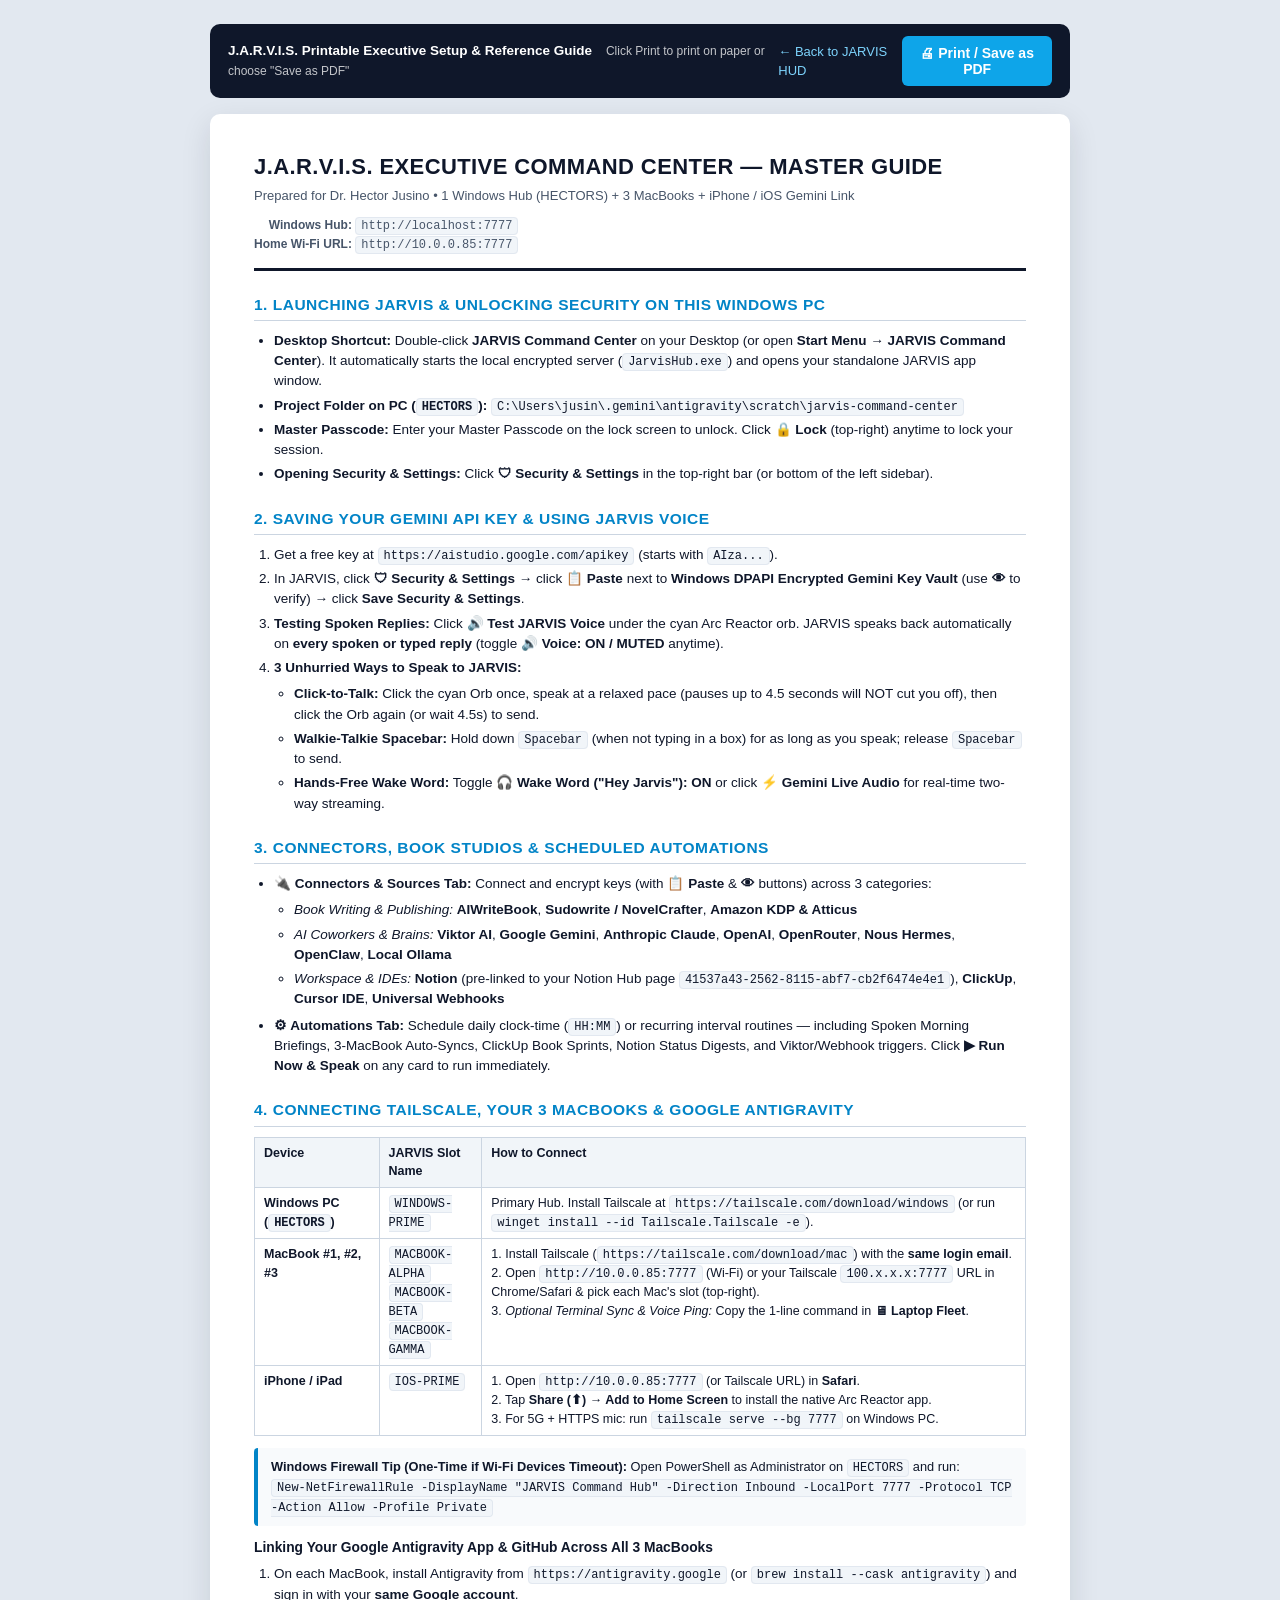
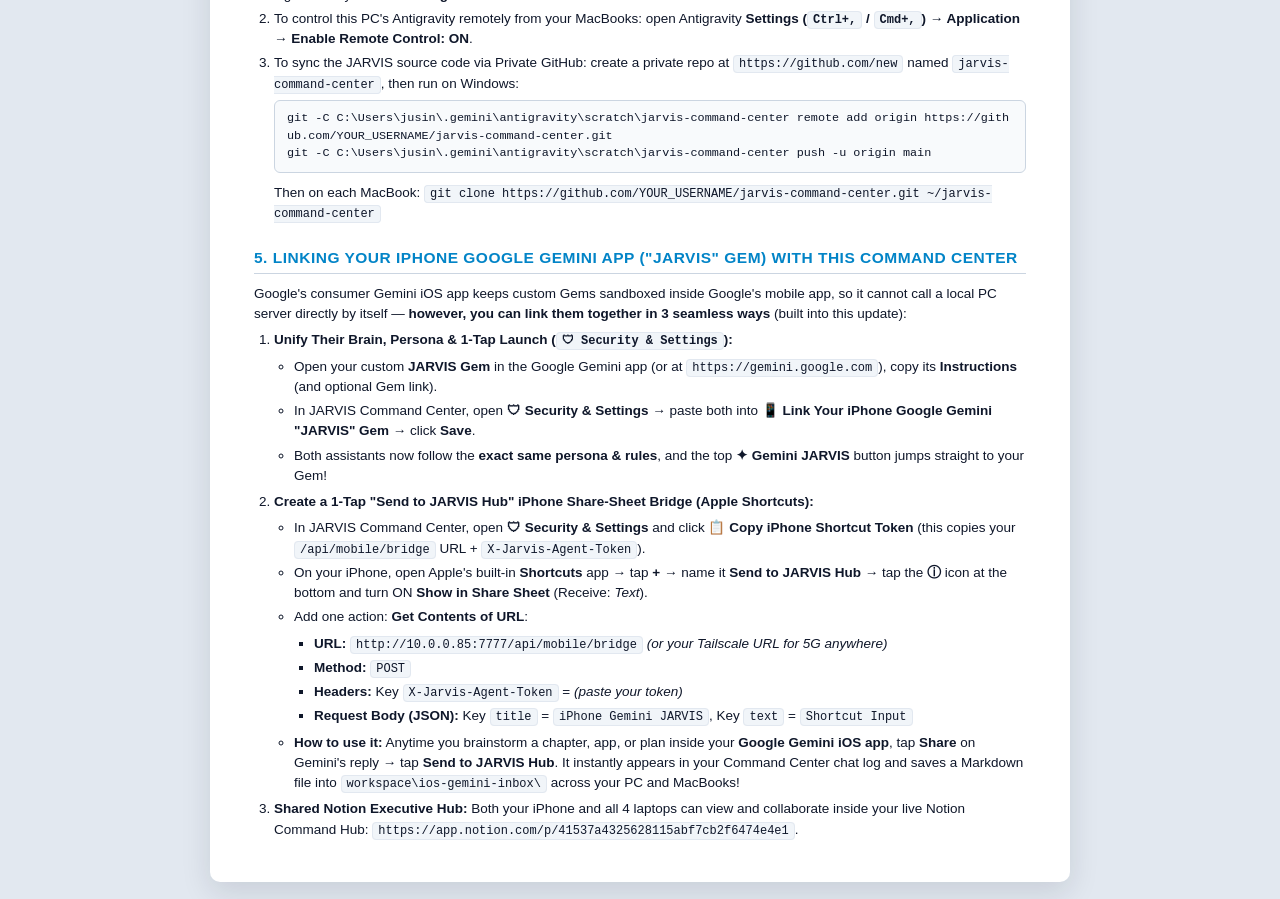
<file: public/print-guide.html>
<!DOCTYPE html>
<html lang="en">
<head>
  <meta charset="UTF-8" />
  <meta name="viewport" content="width=device-width, initial-scale=1.0" />
  <title>J.A.R.V.I.S. // Printable Executive Setup &amp; Operations Manual</title>
  <style>
    :root {
      --ink: #0f172a;
      --muted: #475569;
      --accent: #0284c7;
      --border: #cbd5e1;
      --bg-box: #f8fafc;
    }
    * { box-sizing: border-box; }
    body {
      font-family: "Segoe UI", -apple-system, BlinkMacSystemFont, Roboto, Arial, sans-serif;
      color: var(--ink);
      background: #e2e8f0;
      margin: 0;
      padding: 24px;
      line-height: 1.5;
      font-size: 13.5px;
    }
    .toolbar {
      max-width: 860px;
      margin: 0 auto 16px;
      display: flex;
      justify-content: space-between;
      align-items: center;
      gap: 12px;
      background: #0f172a;
      color: #fff;
      padding: 12px 18px;
      border-radius: 10px;
    }
    .print-btn {
      background: #0ea5e9;
      color: #fff;
      border: none;
      padding: 9px 18px;
      font-size: 14px;
      font-weight: 700;
      border-radius: 6px;
      cursor: pointer;
    }
    .back-link { color: #7dd3fc; text-decoration: none; font-size: 13px; }
    .sheet {
      max-width: 860px;
      margin: 0 auto;
      background: #fff;
      padding: 36px 44px;
      border-radius: 10px;
      box-shadow: 0 10px 30px rgba(15, 23, 42, 0.12);
    }
    header {
      border-bottom: 3px solid var(--ink);
      padding-bottom: 14px;
      margin-bottom: 20px;
      display: flex;
      justify-content: space-between;
      align-items: flex-end;
      flex-wrap: wrap;
      gap: 10px;
    }
    h1 { margin: 0; font-size: 22px; letter-spacing: 0.4px; }
    .subtitle { color: var(--muted); font-size: 13px; margin-top: 3px; }
    h2 {
      font-size: 15.5px;
      text-transform: uppercase;
      letter-spacing: 0.5px;
      color: var(--accent);
      border-bottom: 1px solid var(--border);
      padding-bottom: 4px;
      margin: 22px 0 10px;
    }
    h3 { font-size: 13.8px; margin: 12px 0 5px; }
    p, li { margin: 4px 0; }
    ol, ul { padding-left: 20px; margin: 6px 0; }
    code {
      font-family: Consolas, "SFMono-Regular", Menlo, monospace;
      background: #f1f5f9;
      padding: 1px 5px;
      border-radius: 4px;
      font-size: 12px;
      border: 1px solid #e2e8f0;
    }
    pre {
      background: #f8fafc;
      border: 1px solid var(--border);
      border-radius: 6px;
      padding: 9px 12px;
      font-size: 11.8px;
      overflow-x: auto;
      white-space: pre-wrap;
      word-break: break-all;
      margin: 6px 0 10px;
    }
    .callout {
      background: var(--bg-box);
      border-left: 4px solid var(--accent);
      padding: 9px 13px;
      border-radius: 4px;
      margin: 8px 0;
      font-size: 12.8px;
    }
    table {
      width: 100%;
      border-collapse: collapse;
      margin: 8px 0 12px;
      font-size: 12.5px;
    }
    th, td {
      border: 1px solid var(--border);
      padding: 6px 9px;
      text-align: left;
      vertical-align: top;
    }
    th { background: #f1f5f9; font-weight: 700; }
    .page-break { page-break-before: always; }
    @media print {
      body { background: #fff; padding: 0; font-size: 11.5pt; }
      .toolbar { display: none !important; }
      .sheet { box-shadow: none; padding: 0; max-width: 100%; }
      h2, h3, .callout, table { break-inside: avoid; }
    }
  </style>
</head>
<body>
  <div class="toolbar">
    <div>
      <strong>J.A.R.V.I.S. Printable Executive Setup &amp; Reference Guide</strong>
      <span style="opacity:0.75;margin-left:10px;font-size:12px;">Click Print to print on paper or choose "Save as PDF"</span>
    </div>
    <div style="display:flex;align-items:center;gap:14px;">
      <a class="back-link" href="/">&larr; Back to JARVIS HUD</a>
      <button class="print-btn" onclick="window.print()">🖨 Print / Save as PDF</button>
    </div>
  </div>

  <div class="sheet">
    <header>
      <div>
        <h1>J.A.R.V.I.S. EXECUTIVE COMMAND CENTER — MASTER GUIDE</h1>
        <div class="subtitle">Prepared for Dr. Hector Jusino • 1 Windows Hub (HECTORS) + 3 MacBooks + iPhone / iOS Gemini Link</div>
      </div>
      <div style="text-align:right;font-size:12px;color:var(--muted);">
        <strong>Windows Hub:</strong> <code>http://localhost:7777</code><br/>
        <strong>Home Wi-Fi URL:</strong> <code>http://10.0.0.85:7777</code>
      </div>
    </header>

    <h2>1. Launching JARVIS &amp; Unlocking Security on This Windows PC</h2>
    <ul>
      <li><strong>Desktop Shortcut:</strong> Double-click <strong>JARVIS Command Center</strong> on your Desktop (or open <strong>Start Menu &rarr; JARVIS Command Center</strong>). It automatically starts the local encrypted server (<code>JarvisHub.exe</code>) and opens your standalone JARVIS app window.</li>
      <li><strong>Project Folder on PC (<code>HECTORS</code>):</strong> <code>C:\Users\jusin\.gemini\antigravity\scratch\jarvis-command-center</code></li>
      <li><strong>Master Passcode:</strong> Enter your Master Passcode on the lock screen to unlock. Click <strong>🔒 Lock</strong> (top-right) anytime to lock your session.</li>
      <li><strong>Opening Security &amp; Settings:</strong> Click <strong>🛡 Security &amp; Settings</strong> in the top-right bar (or bottom of the left sidebar).</li>
    </ul>

    <h2>2. Saving Your Gemini API Key &amp; Using JARVIS Voice</h2>
    <ol>
      <li>Get a free key at <code>https://aistudio.google.com/apikey</code> (starts with <code>AIza...</code>).</li>
      <li>In JARVIS, click <strong>🛡 Security &amp; Settings</strong> &rarr; click <strong>📋 Paste</strong> next to <strong>Windows DPAPI Encrypted Gemini Key Vault</strong> (use <strong>👁</strong> to verify) &rarr; click <strong>Save Security &amp; Settings</strong>.</li>
      <li><strong>Testing Spoken Replies:</strong> Click <strong>🔊 Test JARVIS Voice</strong> under the cyan Arc Reactor orb. JARVIS speaks back automatically on <strong>every spoken or typed reply</strong> (toggle <strong>🔊 Voice: ON / MUTED</strong> anytime).</li>
      <li><strong>3 Unhurried Ways to Speak to JARVIS:</strong>
        <ul>
          <li><strong>Click-to-Talk:</strong> Click the cyan Orb once, speak at a relaxed pace (pauses up to 4.5 seconds will NOT cut you off), then click the Orb again (or wait 4.5s) to send.</li>
          <li><strong>Walkie-Talkie Spacebar:</strong> Hold down <code>Spacebar</code> (when not typing in a box) for as long as you speak; release <code>Spacebar</code> to send.</li>
          <li><strong>Hands-Free Wake Word:</strong> Toggle <strong>🎧 Wake Word ("Hey Jarvis"): ON</strong> or click <strong>⚡ Gemini Live Audio</strong> for real-time two-way streaming.</li>
        </ul>
      </li>
    </ol>

    <h2>3. Connectors, Book Studios &amp; Scheduled Automations</h2>
    <ul>
      <li><strong>🔌 Connectors &amp; Sources Tab:</strong> Connect and encrypt keys (with <strong>📋 Paste</strong> &amp; <strong>👁</strong> buttons) across 3 categories:
        <ul>
          <li><em>Book Writing &amp; Publishing:</em> <strong>AIWriteBook</strong>, <strong>Sudowrite / NovelCrafter</strong>, <strong>Amazon KDP &amp; Atticus</strong></li>
          <li><em>AI Coworkers &amp; Brains:</em> <strong>Viktor AI</strong>, <strong>Google Gemini</strong>, <strong>Anthropic Claude</strong>, <strong>OpenAI</strong>, <strong>OpenRouter</strong>, <strong>Nous Hermes</strong>, <strong>OpenClaw</strong>, <strong>Local Ollama</strong></li>
          <li><em>Workspace &amp; IDEs:</em> <strong>Notion</strong> (pre-linked to your Notion Hub page <code>41537a43-2562-8115-abf7-cb2f6474e4e1</code>), <strong>ClickUp</strong>, <strong>Cursor IDE</strong>, <strong>Universal Webhooks</strong></li>
        </ul>
      </li>
      <li><strong>⚙ Automations Tab:</strong> Schedule daily clock-time (<code>HH:MM</code>) or recurring interval routines — including Spoken Morning Briefings, 3-MacBook Auto-Syncs, ClickUp Book Sprints, Notion Status Digests, and Viktor/Webhook triggers. Click <strong>▶ Run Now &amp; Speak</strong> on any card to run immediately.</li>
    </ul>

    <div class="page-break"></div>

    <h2>4. Connecting Tailscale, Your 3 MacBooks &amp; Google Antigravity</h2>
    <table>
      <thead>
        <tr>
          <th>Device</th>
          <th>JARVIS Slot Name</th>
          <th>How to Connect</th>
        </tr>
      </thead>
      <tbody>
        <tr>
          <td><strong>Windows PC (<code>HECTORS</code>)</strong></td>
          <td><code>WINDOWS-PRIME</code></td>
          <td>Primary Hub. Install Tailscale at <code>https://tailscale.com/download/windows</code> (or run <code>winget install --id Tailscale.Tailscale -e</code>).</td>
        </tr>
        <tr>
          <td><strong>MacBook #1, #2, #3</strong></td>
          <td><code>MACBOOK-ALPHA</code><br/><code>MACBOOK-BETA</code><br/><code>MACBOOK-GAMMA</code></td>
          <td>1. Install Tailscale (<code>https://tailscale.com/download/mac</code>) with the <strong>same login email</strong>.<br/>2. Open <code>http://10.0.0.85:7777</code> (Wi-Fi) or your Tailscale <code>100.x.x.x:7777</code> URL in Chrome/Safari &amp; pick each Mac's slot (top-right).<br/>3. <em>Optional Terminal Sync &amp; Voice Ping:</em> Copy the 1-line command in <strong>🖥 Laptop Fleet</strong>.</td>
        </tr>
        <tr>
          <td><strong>iPhone / iPad</strong></td>
          <td><code>IOS-PRIME</code></td>
          <td>1. Open <code>http://10.0.0.85:7777</code> (or Tailscale URL) in <strong>Safari</strong>.<br/>2. Tap <strong>Share (⬆) &rarr; Add to Home Screen</strong> to install the native Arc Reactor app.<br/>3. For 5G + HTTPS mic: run <code>tailscale serve --bg 7777</code> on Windows PC.</td>
        </tr>
      </tbody>
    </table>

    <div class="callout">
      <strong>Windows Firewall Tip (One-Time if Wi-Fi Devices Timeout):</strong> Open PowerShell as Administrator on <code>HECTORS</code> and run:<br/>
      <code>New-NetFirewallRule -DisplayName "JARVIS Command Hub" -Direction Inbound -LocalPort 7777 -Protocol TCP -Action Allow -Profile Private</code>
    </div>

    <h3>Linking Your Google Antigravity App &amp; GitHub Across All 3 MacBooks</h3>
    <ol>
      <li>On each MacBook, install Antigravity from <code>https://antigravity.google</code> (or <code>brew install --cask antigravity</code>) and sign in with your <strong>same Google account</strong>.</li>
      <li>To control this PC's Antigravity remotely from your MacBooks: open Antigravity <strong>Settings (<code>Ctrl+,</code> / <code>Cmd+,</code>) &rarr; Application &rarr; Enable Remote Control: ON</strong>.</li>
      <li>To sync the JARVIS source code via Private GitHub: create a private repo at <code>https://github.com/new</code> named <code>jarvis-command-center</code>, then run on Windows:
        <pre>git -C C:\Users\jusin\.gemini\antigravity\scratch\jarvis-command-center remote add origin https://github.com/YOUR_USERNAME/jarvis-command-center.git
git -C C:\Users\jusin\.gemini\antigravity\scratch\jarvis-command-center push -u origin main</pre>
        Then on each MacBook: <code>git clone https://github.com/YOUR_USERNAME/jarvis-command-center.git ~/jarvis-command-center</code>
      </li>
    </ol>

    <h2>5. Linking Your iPhone Google Gemini App ("JARVIS" Gem) With This Command Center</h2>
    <p>Google's consumer Gemini iOS app keeps custom Gems sandboxed inside Google's mobile app, so it cannot call a local PC server directly by itself — <strong>however, you can link them together in 3 seamless ways</strong> (built into this update):</p>

    <ol>
      <li><strong>Unify Their Brain, Persona &amp; 1-Tap Launch (<code>🛡 Security &amp; Settings</code>):</strong>
        <ul>
          <li>Open your custom <strong>JARVIS Gem</strong> in the Google Gemini app (or at <code>https://gemini.google.com</code>), copy its <strong>Instructions</strong> (and optional Gem link).</li>
          <li>In JARVIS Command Center, open <strong>🛡 Security &amp; Settings</strong> &rarr; paste both into <strong>📱 Link Your iPhone Google Gemini "JARVIS" Gem</strong> &rarr; click <strong>Save</strong>.</li>
          <li>Both assistants now follow the <strong>exact same persona &amp; rules</strong>, and the top <strong>✦ Gemini JARVIS</strong> button jumps straight to your Gem!</li>
        </ul>
      </li>
      <li><strong>Create a 1-Tap "Send to JARVIS Hub" iPhone Share-Sheet Bridge (Apple Shortcuts):</strong>
        <ul>
          <li>In JARVIS Command Center, open <strong>🛡 Security &amp; Settings</strong> and click <strong>📋 Copy iPhone Shortcut Token</strong> (this copies your <code>/api/mobile/bridge</code> URL + <code>X-Jarvis-Agent-Token</code>).</li>
          <li>On your iPhone, open Apple's built-in <strong>Shortcuts</strong> app &rarr; tap <strong>+</strong> &rarr; name it <strong>Send to JARVIS Hub</strong> &rarr; tap the <strong>ⓘ</strong> icon at the bottom and turn ON <strong>Show in Share Sheet</strong> (Receive: <em>Text</em>).</li>
          <li>Add one action: <strong>Get Contents of URL</strong>:
            <ul>
              <li><strong>URL:</strong> <code>http://10.0.0.85:7777/api/mobile/bridge</code> <em>(or your Tailscale URL for 5G anywhere)</em></li>
              <li><strong>Method:</strong> <code>POST</code></li>
              <li><strong>Headers:</strong> Key <code>X-Jarvis-Agent-Token</code> = <em>(paste your token)</em></li>
              <li><strong>Request Body (JSON):</strong> Key <code>title</code> = <code>iPhone Gemini JARVIS</code>, Key <code>text</code> = <code>Shortcut Input</code></li>
            </ul>
          </li>
          <li><strong>How to use it:</strong> Anytime you brainstorm a chapter, app, or plan inside your <strong>Google Gemini iOS app</strong>, tap <strong>Share</strong> on Gemini's reply &rarr; tap <strong>Send to JARVIS Hub</strong>. It instantly appears in your Command Center chat log and saves a Markdown file into <code>workspace\ios-gemini-inbox\</code> across your PC and MacBooks!</li>
        </ul>
      </li>
      <li><strong>Shared Notion Executive Hub:</strong> Both your iPhone and all 4 laptops can view and collaborate inside your live Notion Command Hub: <code>https://app.notion.com/p/41537a4325628115abf7cb2f6474e4e1</code>.</li>
    </ol>
  </div>
</body>
</html>
</file>
